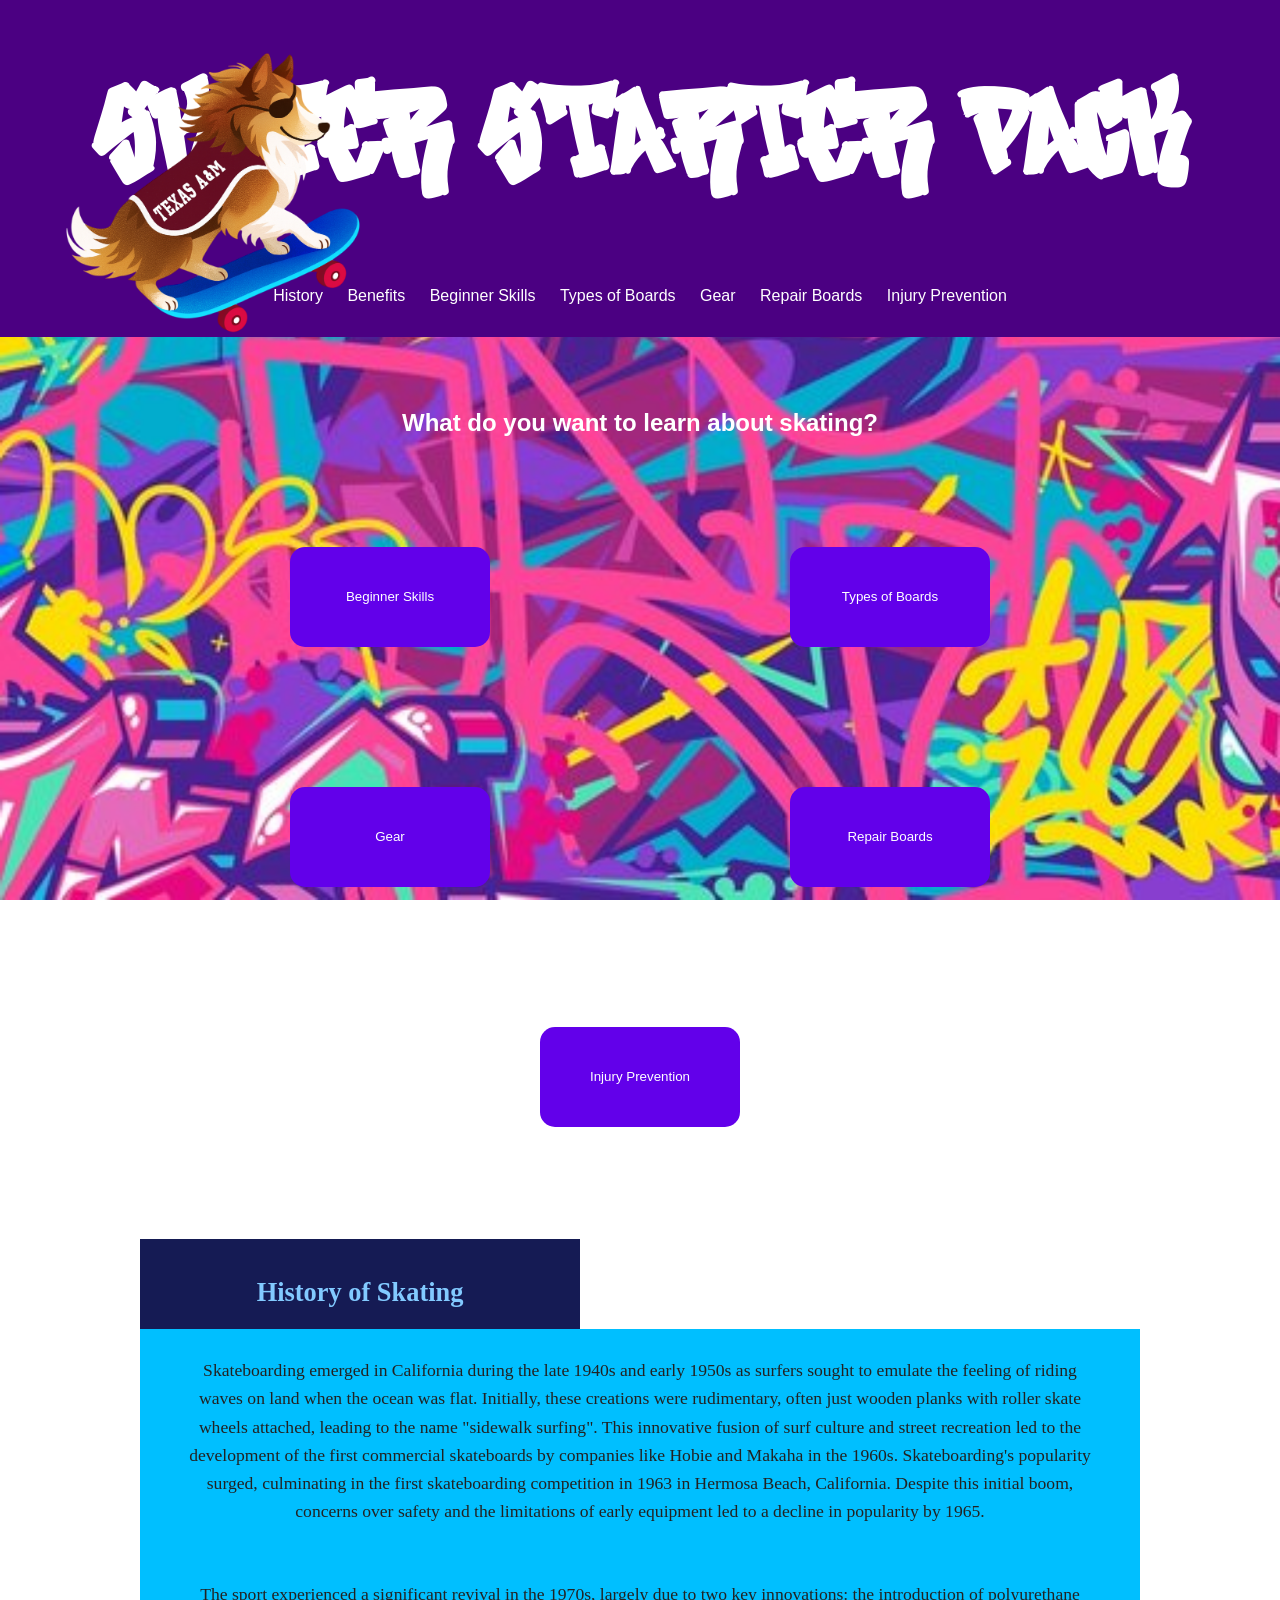
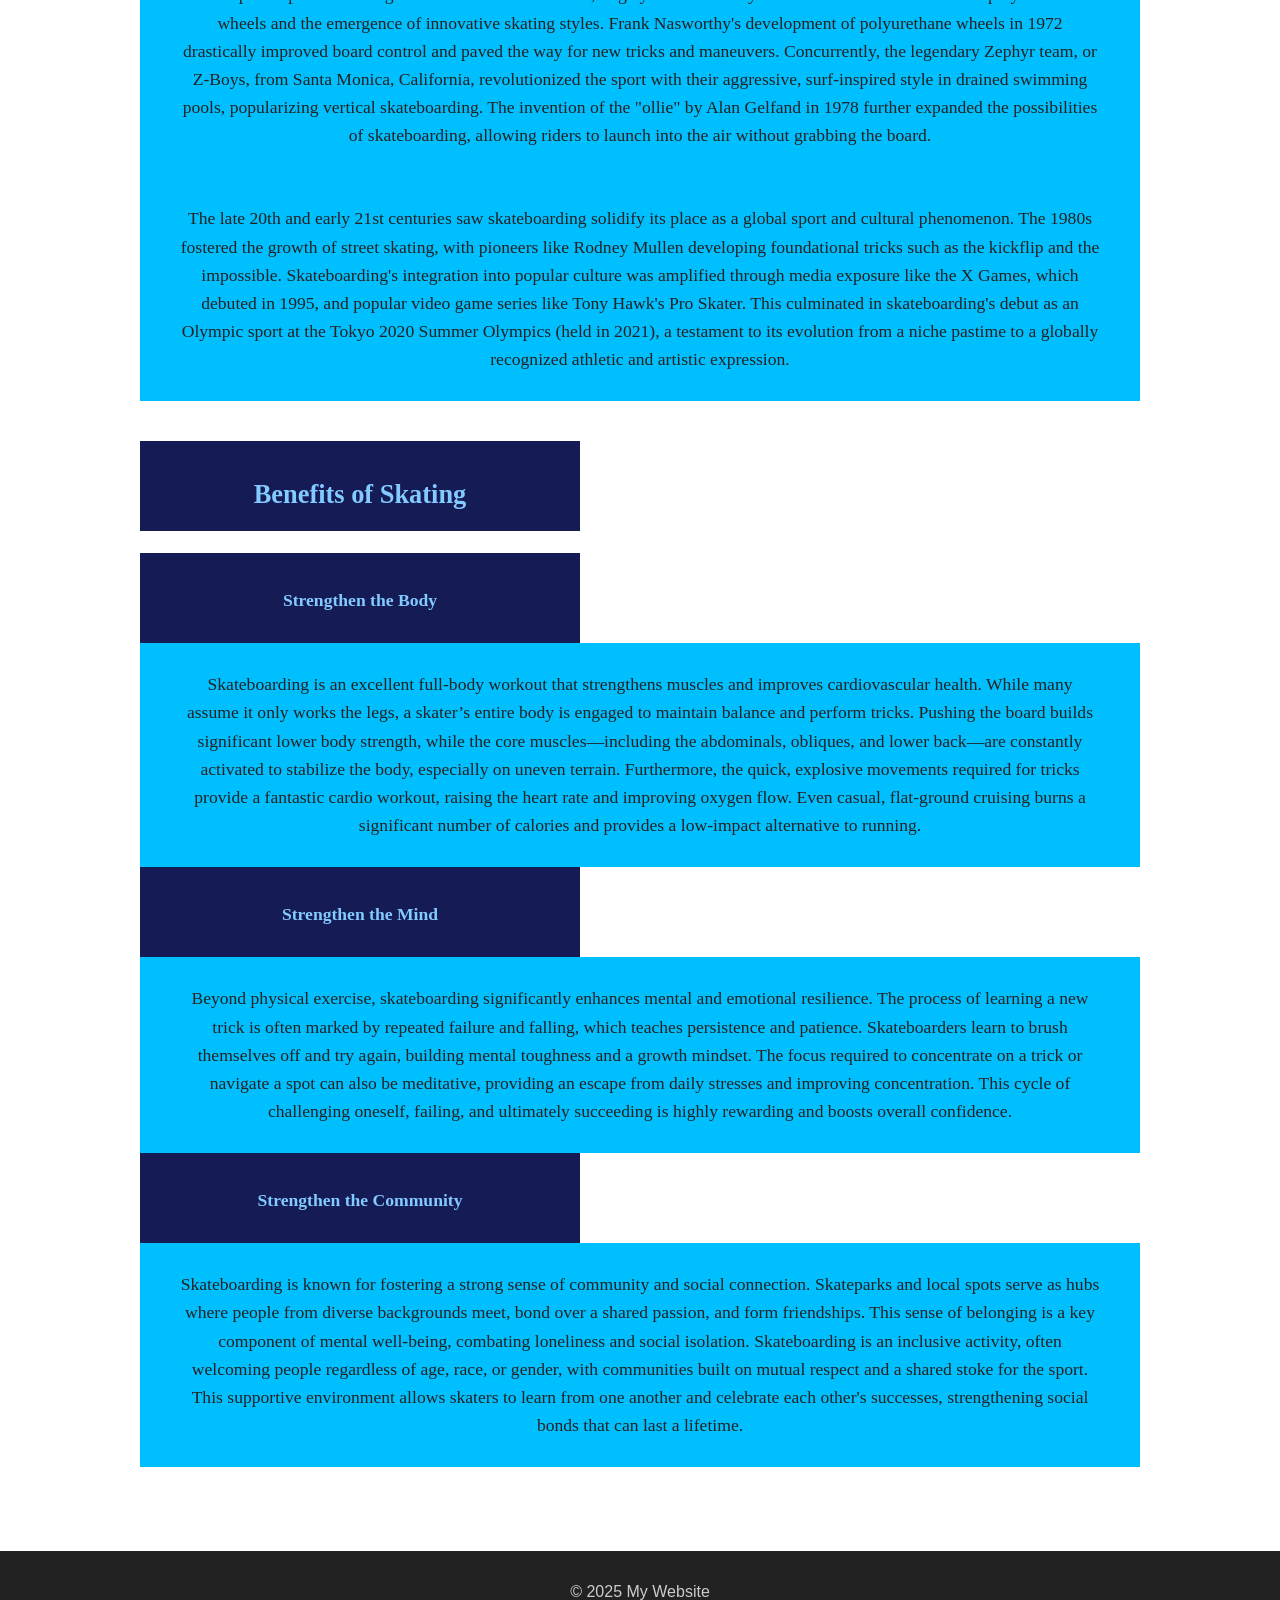
<file: index.html>
<!DOCTYPE html>
<html lang="en">
<head>
  <meta charset="UTF-8" />
  <meta name="viewport" content="width=device-width, initial-scale=1.0" />
  <link rel="stylesheet" href="style.css" />
</head>

<body>
  <header>
    <img src="reveille.png" alt="Reveille skateboarding" class="corner-logo">
    <h1> skater starter pack </h1>
    <nav>

      <a href="skater/History.html">History</a>
      <a href="skater/Benefits.html">Benefits</a>
      <a href="#">Beginner Skills</a>
      <a href="#">Types of Boards</a>
      <a href="#">Gear</a>
      <a href="#">Repair Boards</a>
      <a href="#">Injury Prevention</a>
    </nav>
  </header>




  
  <main>
    <section>
      <h1 class="special">What do you want to learn about skating?</h1>
      
    </section>


    <!-- 
      For the home buttons

    --->
    <section>
      <div class="button-container">
        <button id="clickMe">Beginner Skills</button>   
        <button id="clickMe">Types of Boards</button>
      </div>
    </section>
    

     <section>
       <div class="button-container">
        <button id="clickMe">Gear</button>   <button id="clickMe">Repair Boards</button>
       </div>
    </section>
    
    
     <section>
     
      <button id="clickMe">Injury Prevention</button>  
    
    </section>


    
      <!-- 
     for other stuff on home page
      i.e. history and benefits
    --->
    <section class="history">
      <h1> </h1>
      <h1> </h1>

      <div class="colored-header">
      <h2>History of Skating</h2>
      </div>

      <div class="colored-paragraph">
      <p>
        Skateboarding emerged in California during the late 1940s and early 1950s as surfers sought to emulate the feeling of riding waves on land when the ocean was flat. 
        Initially, these creations were rudimentary, often just wooden planks with roller skate wheels attached, leading to the name "sidewalk surfing". This innovative fusion 
        of surf culture and street recreation led to the development of the first commercial skateboards by companies like Hobie and Makaha in the 1960s. Skateboarding's popularity 
        surged, culminating in the first skateboarding competition in 1963 in Hermosa Beach, California. Despite this initial boom, concerns over safety and the limitations of early 
        equipment led to a decline in popularity by 1965. 
      </p>
      </div>

       <div class="colored-paragraph">
      <p>     
        The sport experienced a significant revival in the 1970s, largely due to two key innovations: the introduction of polyurethane wheels and the emergence of innovative skating styles. 
        Frank Nasworthy's development of polyurethane wheels in 1972 drastically improved board control and paved the way for new tricks and maneuvers. Concurrently, the legendary Zephyr 
        team, or Z-Boys, from Santa Monica, California, revolutionized the sport with their aggressive, surf-inspired style in drained swimming pools, popularizing vertical skateboarding. 
        The invention of the "ollie" by Alan Gelfand in 1978 further expanded the possibilities of skateboarding, allowing riders to launch into the air without grabbing the board. 
      </p>
       </div>

       <div class="colored-paragraph">
      <p>     
        The late 20th and early 21st centuries saw skateboarding solidify its place as a global sport and cultural phenomenon. The 1980s fostered the growth of street skating, with pioneers 
        like Rodney Mullen developing foundational tricks such as the kickflip and the impossible. Skateboarding's integration into popular culture was amplified through media exposure 
        like the X Games, which debuted in 1995, and popular video game series like Tony Hawk's Pro Skater. This culminated in skateboarding's debut as an Olympic sport at the Tokyo 2020 
        Summer Olympics (held in 2021), a testament to its evolution from a niche pastime to a globally recognized athletic and artistic expression.
      </p>
       </div>
      
    </section>


     <section class="benefits">

      <div class="colored-header">
      <h2 ">Benefits of Skating</h2>
      </div>
      <h1> </h1>

        <div class="colored-header">
       <h4>Strengthen the Body</h4>
        </div>

        <div class="colored-paragraph">
       <p>     
         Skateboarding is an excellent full-body workout that strengthens muscles and improves cardiovascular health. While many assume it only works the legs, a skater’s entire body is 
         engaged to maintain balance and perform tricks. Pushing the board builds significant lower body strength, while the core muscles—including the abdominals, obliques, and lower 
         back—are constantly activated to stabilize the body, especially on uneven terrain. Furthermore, the quick, explosive movements required for tricks provide a fantastic cardio 
         workout, raising the heart rate and improving oxygen flow. Even casual, flat-ground cruising burns a significant number of calories and provides a low-impact alternative to 
         running.
       </p>
        </div>

        <div class="colored-header">
        <h4>Strengthen the Mind</h4>
        </div>
       
        <div class="colored-paragraph">
       <p>     
         Beyond physical exercise, skateboarding significantly enhances mental and emotional resilience. The process of learning a new trick is often marked by repeated failure and 
         falling, which teaches persistence and patience. Skateboarders learn to brush themselves off and try again, building mental toughness and a growth mindset. The focus required 
         to concentrate on a trick or navigate a spot can also be meditative, providing an escape from daily stresses and improving concentration. This cycle of challenging oneself, 
         failing, and ultimately succeeding is highly rewarding and boosts overall confidence. 
       </p>
        </div>

        <div class="colored-header">
        <h4>Strengthen the Community</h4>
        </div>


        <div class="colored-paragraph">
       <p>     
         Skateboarding is known for fostering a strong sense of community and social connection. Skateparks and local spots serve as hubs where people from diverse backgrounds meet, 
         bond over a shared passion, and form friendships. This sense of belonging is a key component of mental well-being, combating loneliness and social isolation. Skateboarding 
         is an inclusive activity, often welcoming people regardless of age, race, or gender, with communities built on mutual respect and a shared stoke for the sport. This supportive 
         environment allows skaters to learn from one another and celebrate each other's successes, strengthening social bonds that can last a lifetime. 
       </p>
        </div>
       

    </section>




    
  </main>

  <footer>
    <p>© 2025 My Website</p>
  </footer>

  <script src="script.js"></script>
</body>
</html>
</file>
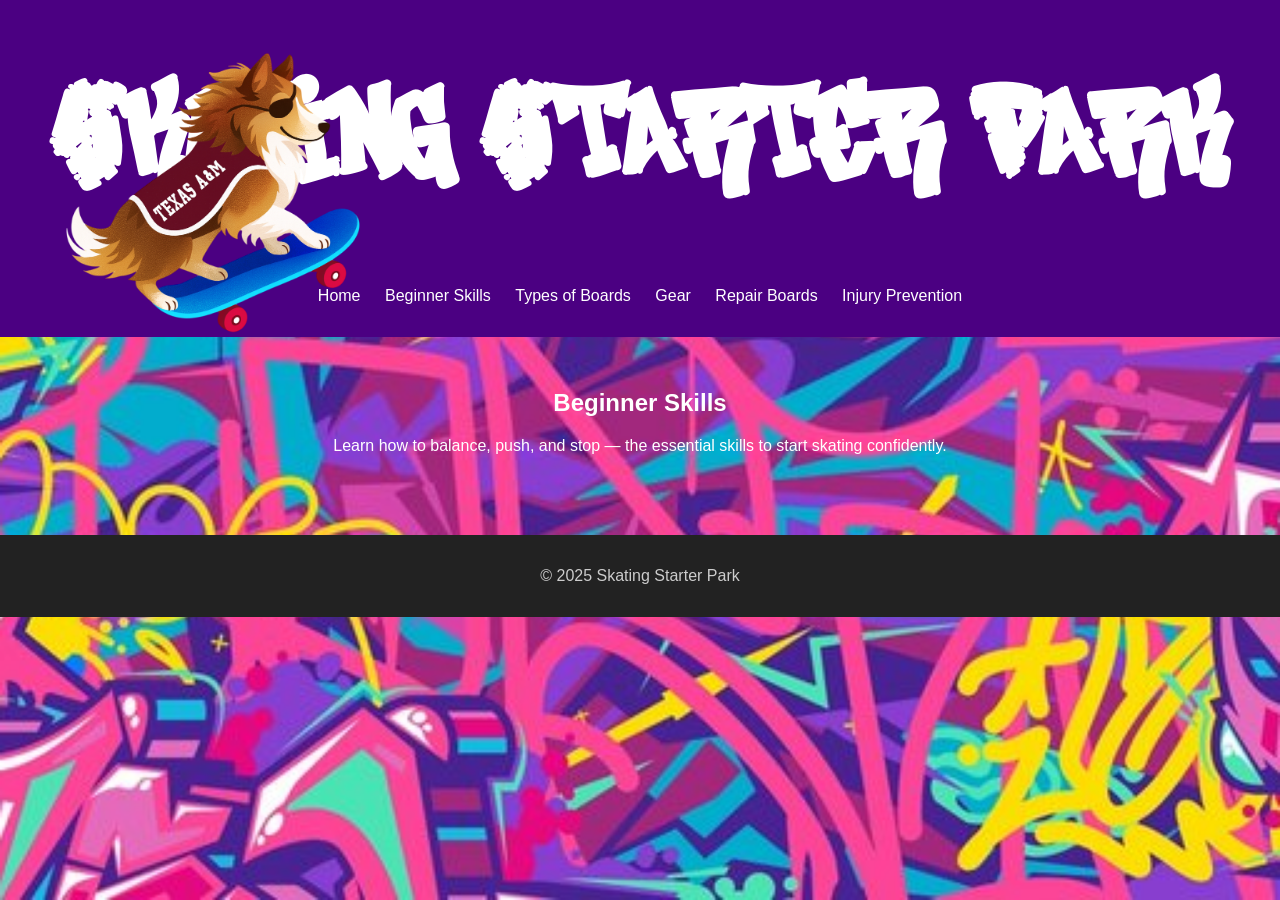
<file: beginner.html>
<!DOCTYPE html>
<html lang="en">
<head>
  <meta charset="UTF-8">
  <meta name="viewport" content="width=device-width, initial-scale=1.0">
  <title>Beginner Skills | Skating Starter Park</title>
  <link rel="stylesheet" href="style.css">
</head>
<body>
  <!-- same header -->
  <header class="site-header">
    <img src="reveille.png" alt="Reveille skateboarding" class="corner-logo">
    <h1 class="site-title">Skating Starter Park</h1>
    <nav class="site-nav">
      <a href="index.html">Home</a>
      <a href="beginner.html">Beginner Skills</a>
      <a href="boards.html">Types of Boards</a>
      <a href="gear.html">Gear</a>
      <a href="repair.html">Repair Boards</a>
      <a href="injury.html">Injury Prevention</a>
    </nav>
  </header>

  <main>
    <h2>Beginner Skills</h2>
    <p>Learn how to balance, push, and stop — the essential skills to start skating confidently.</p>
  </main>

  <footer>
    <p>© 2025 Skating Starter Park</p>
  </footer>
</body>
</html>
</file>
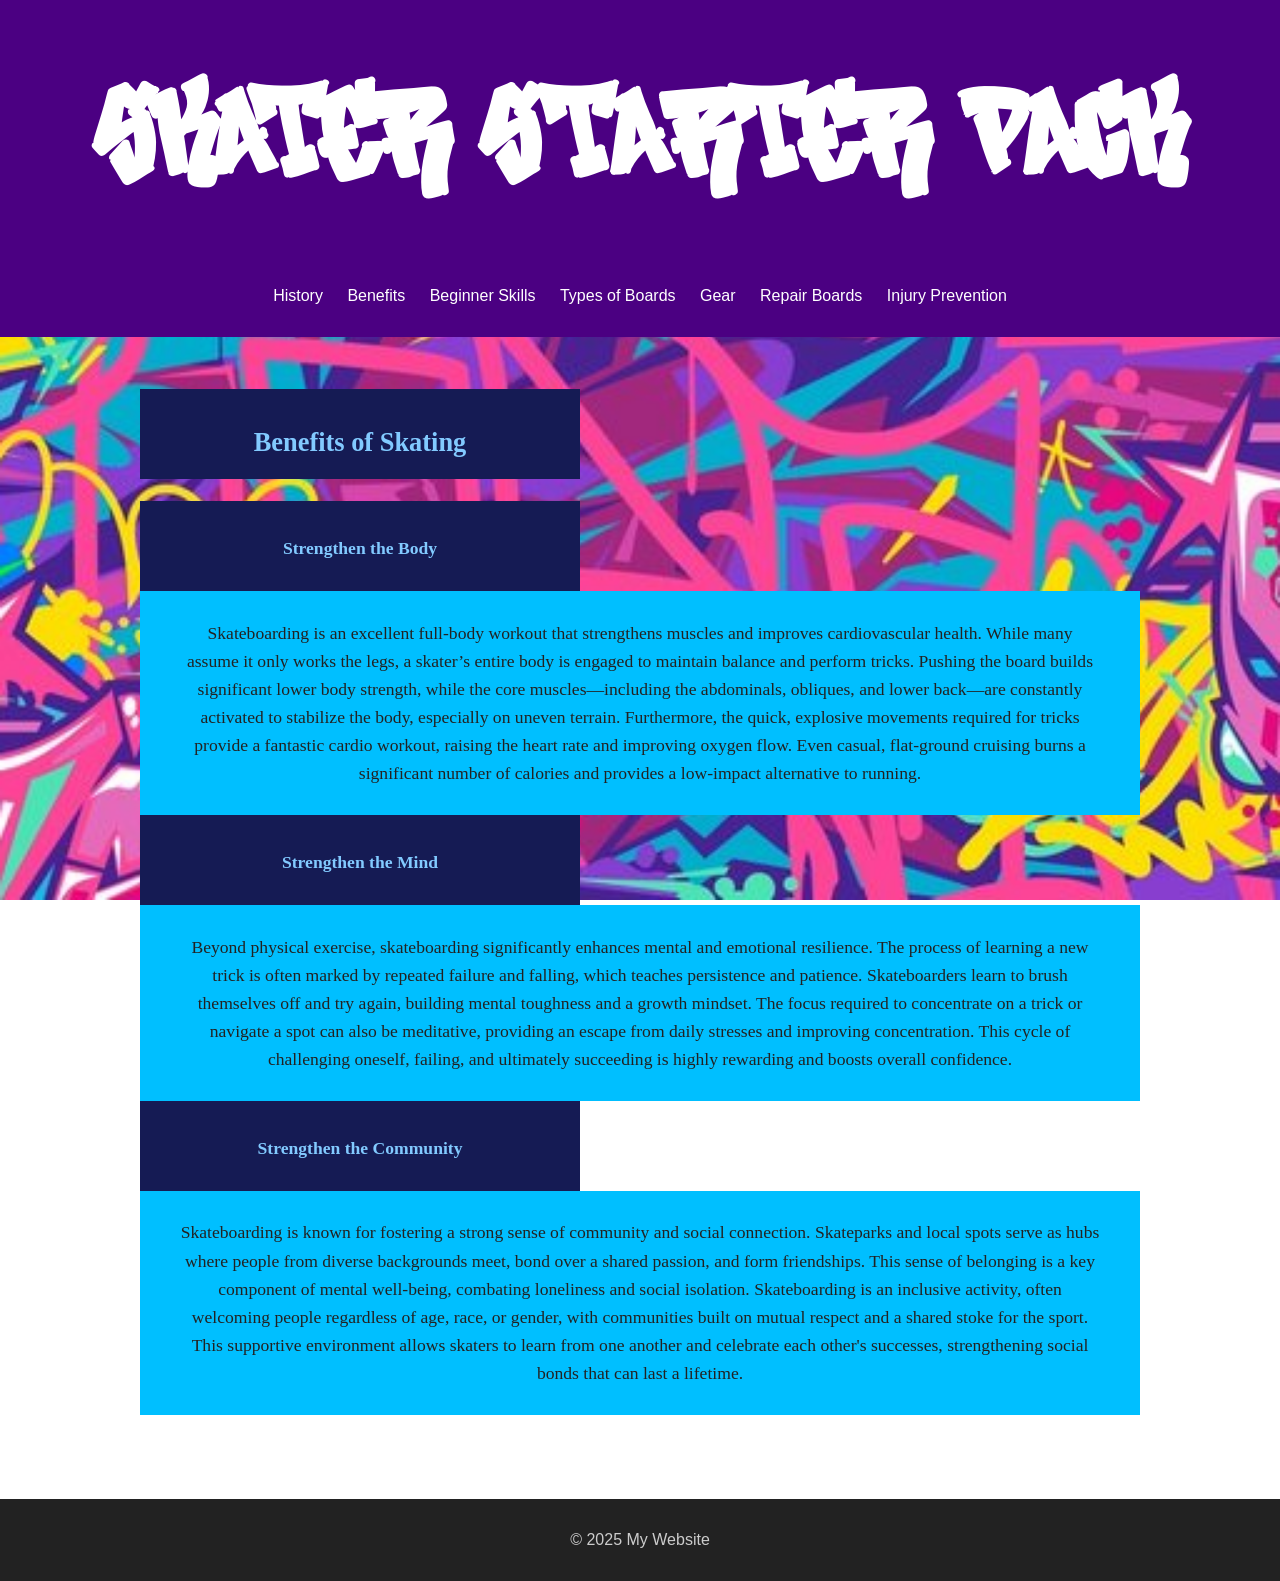
<file: Benefits.html>
<!DOCTYPE html>
<html lang="en">
<head>
  <meta charset="UTF-8" />
  <meta name="viewport" content="width=device-width, initial-scale=1.0" />
  <link rel="stylesheet" href="style.css" />
</head>

<body>
  <header>
    
    <h1> skater starter pack </h1>
    <nav>

      <a href="skater/History.html">History</a>
      <a href="skater/Benefits.html">Benefits</a>
      <a href="#">Beginner Skills</a>
      <a href="#">Types of Boards</a>
      <a href="#">Gear</a>
      <a href="#">Repair Boards</a>
      <a href="#">Injury Prevention</a>
    </nav>
  </header>




  
  <main>
   
      <!-- 
     \benefits
    --->
   

     <section class="benefits">

      <div class="colored-header">
      <h2 ">Benefits of Skating</h2>
      </div>
      <h1> </h1>

        <div class="colored-header">
       <h4>Strengthen the Body</h4>
        </div>

        <div class="colored-paragraph">
       <p>     
         Skateboarding is an excellent full-body workout that strengthens muscles and improves cardiovascular health. While many assume it only works the legs, a skater’s entire body is 
         engaged to maintain balance and perform tricks. Pushing the board builds significant lower body strength, while the core muscles—including the abdominals, obliques, and lower 
         back—are constantly activated to stabilize the body, especially on uneven terrain. Furthermore, the quick, explosive movements required for tricks provide a fantastic cardio 
         workout, raising the heart rate and improving oxygen flow. Even casual, flat-ground cruising burns a significant number of calories and provides a low-impact alternative to 
         running.
       </p>
        </div>

        <div class="colored-header">
        <h4>Strengthen the Mind</h4>
        </div>
       
        <div class="colored-paragraph">
       <p>     
         Beyond physical exercise, skateboarding significantly enhances mental and emotional resilience. The process of learning a new trick is often marked by repeated failure and 
         falling, which teaches persistence and patience. Skateboarders learn to brush themselves off and try again, building mental toughness and a growth mindset. The focus required 
         to concentrate on a trick or navigate a spot can also be meditative, providing an escape from daily stresses and improving concentration. This cycle of challenging oneself, 
         failing, and ultimately succeeding is highly rewarding and boosts overall confidence. 
       </p>
        </div>

        <div class="colored-header">
        <h4>Strengthen the Community</h4>
        </div>


        <div class="colored-paragraph">
       <p>     
         Skateboarding is known for fostering a strong sense of community and social connection. Skateparks and local spots serve as hubs where people from diverse backgrounds meet, 
         bond over a shared passion, and form friendships. This sense of belonging is a key component of mental well-being, combating loneliness and social isolation. Skateboarding 
         is an inclusive activity, often welcoming people regardless of age, race, or gender, with communities built on mutual respect and a shared stoke for the sport. This supportive 
         environment allows skaters to learn from one another and celebrate each other's successes, strengthening social bonds that can last a lifetime. 
       </p>
        </div>
       

    </section>




    
  </main>

  <footer>
    <p>© 2025 My Website</p>
  </footer>

  <script src="script.js"></script>
</body>
</html>
</file>
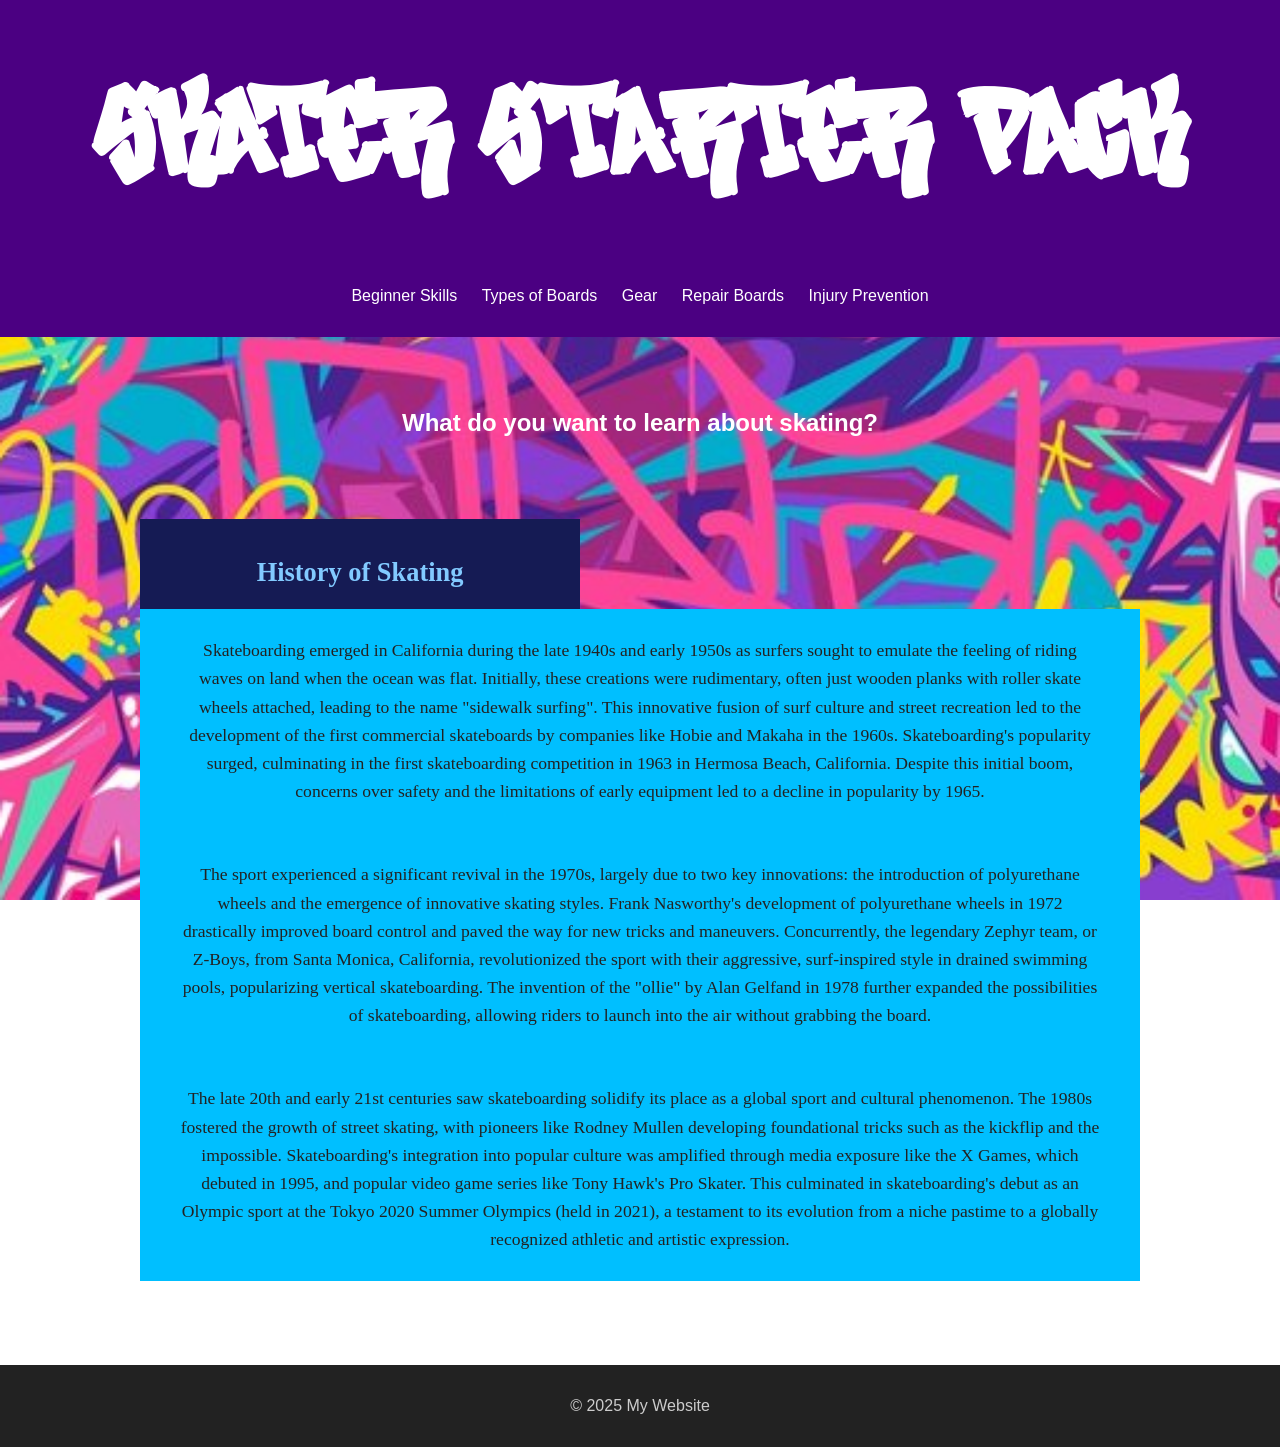
<file: History.html>
<!DOCTYPE html>
<html lang="en">
<head>
  <meta charset="UTF-8" />
  <meta name="viewport" content="width=device-width, initial-scale=1.0" />
  <link rel="stylesheet" href="style.css" />
</head>

<body>
  <header>
    <h1> skater starter pack </h1>
    <nav>
      
      <a href="#">Beginner Skills</a>
      <a href="#">Types of Boards</a>
      <a href="#">Gear</a>
      <a href="#">Repair Boards</a>
      <a href="#">Injury Prevention</a>
    </nav>
  </header>




  
  <main>
    <section>
      <h1 class="special">What do you want to learn about skating?</h1>
      
    </section>


    <!-- 
     
    --->

    
    <section class="history">
      <h1> </h1>
      <h1> </h1>

      <div class="colored-header">
      <h2>History of Skating</h2>
      </div>

      <div class="colored-paragraph">
      <p>
        Skateboarding emerged in California during the late 1940s and early 1950s as surfers sought to emulate the feeling of riding waves on land when the ocean was flat. 
        Initially, these creations were rudimentary, often just wooden planks with roller skate wheels attached, leading to the name "sidewalk surfing". This innovative fusion 
        of surf culture and street recreation led to the development of the first commercial skateboards by companies like Hobie and Makaha in the 1960s. Skateboarding's popularity 
        surged, culminating in the first skateboarding competition in 1963 in Hermosa Beach, California. Despite this initial boom, concerns over safety and the limitations of early 
        equipment led to a decline in popularity by 1965. 
      </p>
      </div>

       <div class="colored-paragraph">
      <p>     
        The sport experienced a significant revival in the 1970s, largely due to two key innovations: the introduction of polyurethane wheels and the emergence of innovative skating styles. 
        Frank Nasworthy's development of polyurethane wheels in 1972 drastically improved board control and paved the way for new tricks and maneuvers. Concurrently, the legendary Zephyr 
        team, or Z-Boys, from Santa Monica, California, revolutionized the sport with their aggressive, surf-inspired style in drained swimming pools, popularizing vertical skateboarding. 
        The invention of the "ollie" by Alan Gelfand in 1978 further expanded the possibilities of skateboarding, allowing riders to launch into the air without grabbing the board. 
      </p>
       </div>

       <div class="colored-paragraph">
      <p>     
        The late 20th and early 21st centuries saw skateboarding solidify its place as a global sport and cultural phenomenon. The 1980s fostered the growth of street skating, with pioneers 
        like Rodney Mullen developing foundational tricks such as the kickflip and the impossible. Skateboarding's integration into popular culture was amplified through media exposure 
        like the X Games, which debuted in 1995, and popular video game series like Tony Hawk's Pro Skater. This culminated in skateboarding's debut as an Olympic sport at the Tokyo 2020 
        Summer Olympics (held in 2021), a testament to its evolution from a niche pastime to a globally recognized athletic and artistic expression.
      </p>
       </div>
      
    </section>


    




    
  </main>

  <footer>
    <p>© 2025 My Website</p>
  </footer>

  <script src="script.js"></script>
</body>
</html>
</file>
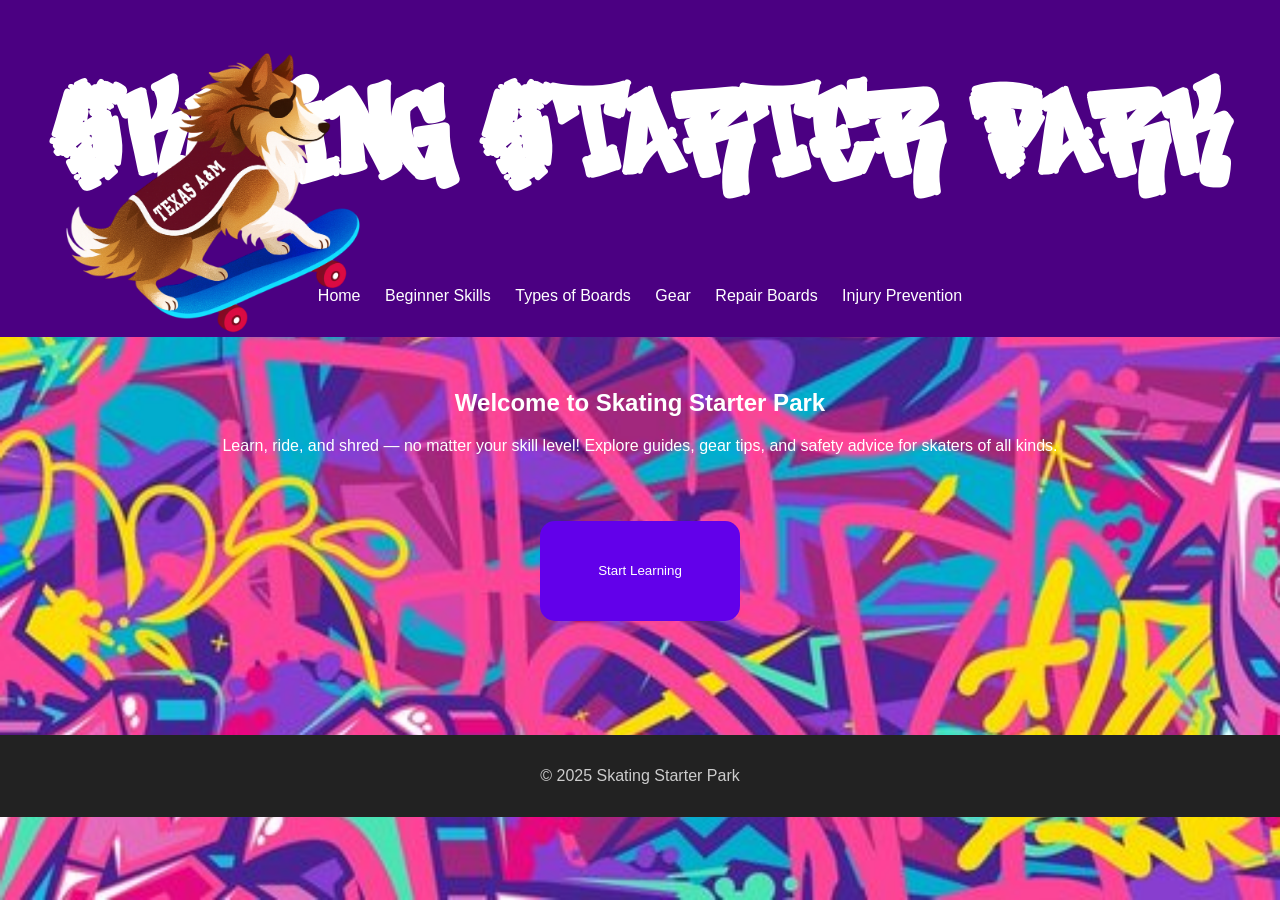
<file: home.html>
<!DOCTYPE html>
<html lang="en">
<head>
  <meta charset="UTF-8">
  <meta name="viewport" content="width=device-width, initial-scale=1.0">
  <title>Home | Skating Starter Park</title>
  <link rel="stylesheet" href="style.css">
</head>
<body>
<header>
  <img src="reveille.png" alt="Reveille skateboarding" class="corner-logo">
  <h1 class="site-title">Skating Starter Park</h1>
  <nav class="site-nav">
    <a href="index.html">Home</a>
    <a href="beginner.html">Beginner Skills</a>
    <a href="boards.html">Types of Boards</a>
    <a href="gear.html">Gear</a>
    <a href="repair.html">Repair Boards</a>
    <a href="injury.html">Injury Prevention</a>
  </nav>
</header>

<main>
  <h2>Welcome to Skating Starter Park</h2>
  <p>Learn, ride, and shred — no matter your skill level! Explore guides, gear tips, and safety advice for skaters of all kinds.</p>
  <button onclick="window.location.href='beginner.html'">Start Learning</button>
</main>

<footer><p>© 2025 Skating Starter Park</p></footer>
<script src="script.js"></script>
</body>
</html>
</file>
<file: style.css>
@font-face {
  font-family: 'ReignBeats';
  src: url('font/Reign Beats.otf') format('opentype');
  font-weight: normal;
  font-style: normal;
}

/* Title uses ReignBeats */
header h1 {
  font-family: 'ReignBeats', sans-serif;
  font-size: 7rem;
  letter-spacing: 2px;
  margin-top: 1rem;
}

body {
  font-family: Arial, sans-serif;
  margin: 0;
  background: url('graffiti.jpg') no-repeat center center fixed;
  background-size: cover;
  color: #fff; /* white text for contrast */
}

section {
  padding-bottom: 20px; /* Adds 30px of internal space at the bottom of each section */
  padding-top: 20px;
}


header {
  background-color: #4b0082;
  color: white;
  padding: 3rem 1rem 2rem;
  text-align: center;
  position: relative;
}

/* 🖼️ Reveille image top-left */
.corner-logo {
  position: absolute;
  top: 15px;
  left: 20px;
  width: 500px;
  height: auto;
  border-radius: 10px;
}

nav a {
  color: white;
  margin: 0 10px;
  text-decoration: none;
}

nav a:hover {
  text-decoration: underline;
}

main {
  padding: 2rem;
  text-align: center;
}

button {
  background-color: #6200ea;
  color: white;
  border: 50px;
  width: 200px;
  height: 100px;
  cursor: pointer;
  border-radius: 15px;
  font_size: 50px;
  margin: 50px;
}

button:hover {
  background-color: #4e00b8;
  box-shadow: 0 0 10px #003399;
}

.button-container {
  display: flex;
  gap: 200px; 
  justify-content: center; 
  align-items: center; 
  
}


footer {
  background-color: #222;
  color: #ccc;
  text-align: center;
  padding: 1rem;
  margin-top: 2rem;
}

/* history of skating */
.history {
  font-family: "Georgia", serif;
  
  border_radius: 15px;
  
  font-size: 1.1rem;
  line-height: 1.6;
  color: #222; /* optional: make it a bit darker for readability */
  margin: 0 auto;
  max-width: 1000px; /* keeps lines from getting too wide */
  
 
}

.benefits {
  font-family: "Georgia", serif;
  
  border_radius: 15px;
  
  font-size: 1.1rem;
  line-height: 1.6;
  color: #222; /* optional: make it a bit darker for readability */
  margin: 0 auto;
  max-width: 1000px; /* keeps lines from getting too wide */

 
}



.colored-paragraph {
        background-color: #00BFFF; /* Example: Light blue background */
        padding-left: 40px;       /* Example: 20px padding on the left */
        padding-right: 40px;      /* Example: 20px padding on the right */
        padding-top: 10px;        /* Optional: Add top padding */
        padding-bottom: 10px;     /* Optional: Add bottom padding */
        border_radius: 25px;
        
}
.colored-header {
        background-color: #151B54; /* Example: Light blue background */
        padding-left: 20px;       /* Example: 20px padding on the left */
        padding-right: 20px;      /* Example: 20px padding on the right */
        padding-top: 10px;        /* Optional: Add top padding */
        padding-bottom: 10px;     /* Optional: Add bottom padding */
        color: #82CAFF;
        border_radius: 30px;
        width: 400px;
        height: 70px;
        align: center; 
  
}
</file>
